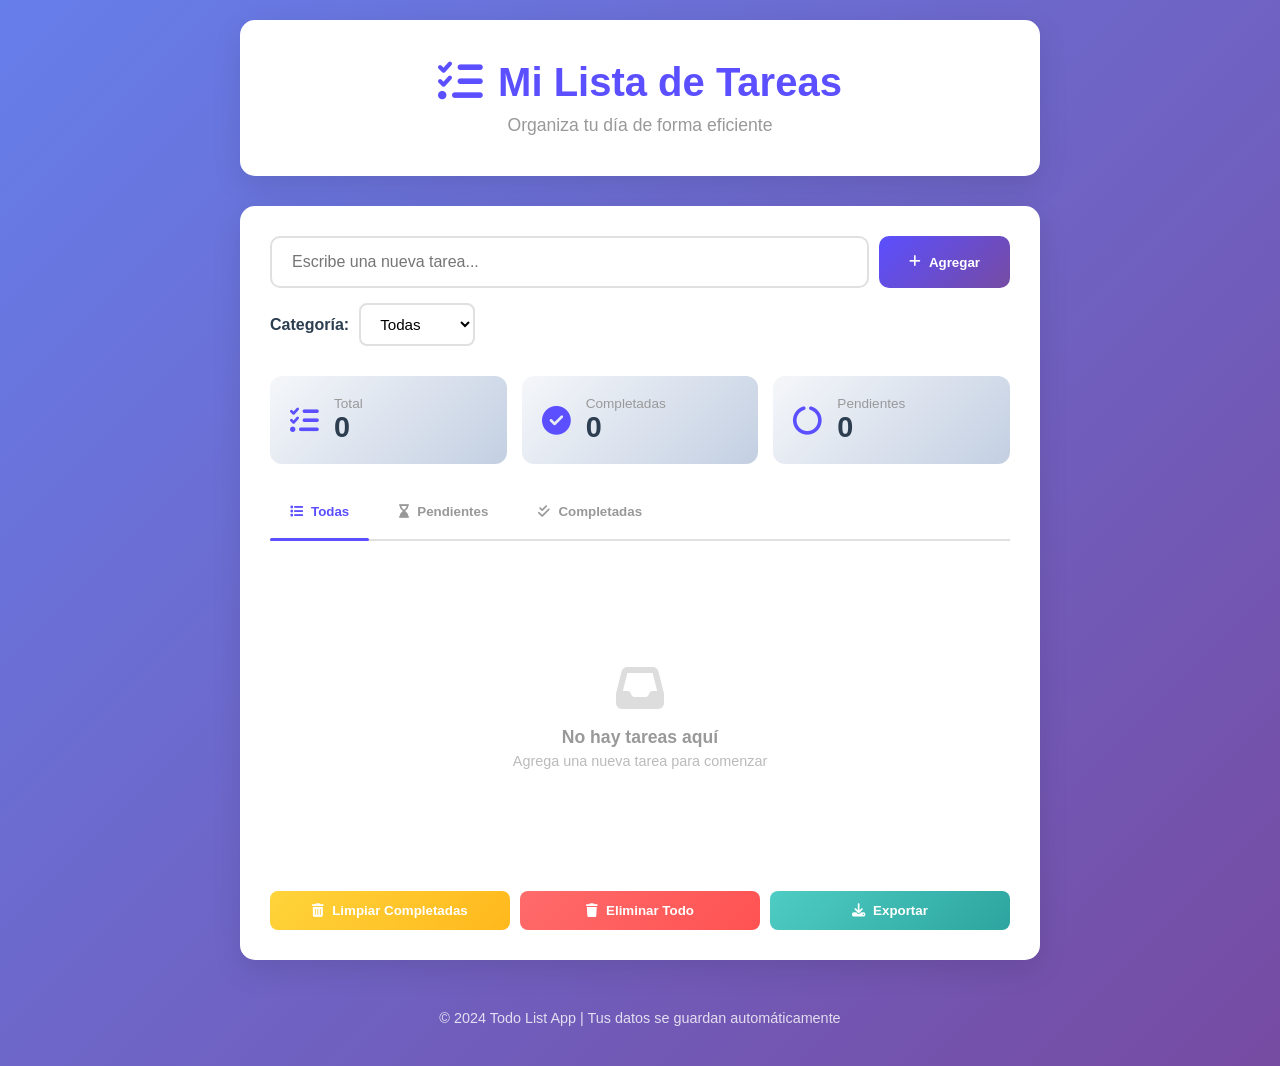
<file: todo.html>
<!DOCTYPE html>
<html lang="es">
<head>
    <meta charset="UTF-8">
    <meta name="viewport" content="width=device-width, initial-scale=1.0">
    <title>Todo List - Gestor de Tareas</title>
    <link rel="stylesheet" href="todo-styles.css">
    <link rel="stylesheet" href="https://cdnjs.cloudflare.com/ajax/libs/font-awesome/6.4.0/css/all.min.css">
</head>
<body>
    <div class="container">
        <!-- Header -->
        <header class="header">
            <div class="header-content">
                <h1><i class="fas fa-tasks"></i> Mi Lista de Tareas</h1>
                <p class="subtitle">Organiza tu día de forma eficiente</p>
            </div>
        </header>

        <!-- Main Content -->
        <main class="main">
            <!-- Input Section -->
            <section class="input-section">
                <div class="input-group">
                    <input 
                        type="text" 
                        id="taskInput" 
                        class="task-input" 
                        placeholder="Escribe una nueva tarea..."
                        autocomplete="off"
                    >
                    <button id="addBtn" class="add-btn">
                        <i class="fas fa-plus"></i> Agregar
                    </button>
                </div>
                <div class="category-select">
                    <label for="categoryFilter">Categoría:</label>
                    <select id="categoryFilter" class="category-filter">
                        <option value="all">Todas</option>
                        <option value="trabajo">Trabajo</option>
                        <option value="personal">Personal</option>
                        <option value="compras">Compras</option>
                        <option value="salud">Salud</option>
                        <option value="otro">Otro</option>
                    </select>
                </div>
            </section>

            <!-- Stats Section -->
            <section class="stats-section">
                <div class="stat-card">
                    <i class="fas fa-list-check"></i>
                    <div class="stat-content">
                        <span class="stat-label">Total</span>
                        <span class="stat-value" id="totalCount">0</span>
                    </div>
                </div>
                <div class="stat-card">
                    <i class="fas fa-circle-check"></i>
                    <div class="stat-content">
                        <span class="stat-label">Completadas</span>
                        <span class="stat-value" id="completedCount">0</span>
                    </div>
                </div>
                <div class="stat-card">
                    <i class="fas fa-circle-notch"></i>
                    <div class="stat-content">
                        <span class="stat-label">Pendientes</span>
                        <span class="stat-value" id="pendingCount">0</span>
                    </div>
                </div>
            </section>

            <!-- Tabs -->
            <div class="tabs">
                <button class="tab-btn active" data-tab="all">
                    <i class="fas fa-list"></i> Todas
                </button>
                <button class="tab-btn" data-tab="pending">
                    <i class="fas fa-hourglass-end"></i> Pendientes
                </button>
                <button class="tab-btn" data-tab="completed">
                    <i class="fas fa-check-double"></i> Completadas
                </button>
            </div>

            <!-- Tasks List -->
            <section class="tasks-section">
                <div id="tasksList" class="tasks-list">
                    <!-- Tasks will be inserted here -->
                </div>
                <div id="emptyState" class="empty-state">
                    <i class="fas fa-inbox"></i>
                    <p>No hay tareas aquí</p>
                    <small>Agrega una nueva tarea para comenzar</small>
                </div>
            </section>

            <!-- Action Buttons -->
            <section class="action-section">
                <button id="clearCompleted" class="action-btn clear-btn">
                    <i class="fas fa-trash-alt"></i> Limpiar Completadas
                </button>
                <button id="deleteAll" class="action-btn delete-btn">
                    <i class="fas fa-trash"></i> Eliminar Todo
                </button>
                <button id="exportBtn" class="action-btn export-btn">
                    <i class="fas fa-download"></i> Exportar
                </button>
            </section>
        </main>
    </div>

    <!-- Modal para editar tarea -->
    <div id="editModal" class="modal">
        <div class="modal-content">
            <div class="modal-header">
                <h2>Editar Tarea</h2>
                <button class="close-btn">&times;</button>
            </div>
            <div class="modal-body">
                <input type="text" id="editTaskInput" class="task-input" placeholder="Edita tu tarea...">
                <select id="editCategoryInput" class="category-filter">
                    <option value="trabajo">Trabajo</option>
                    <option value="personal">Personal</option>
                    <option value="compras">Compras</option>
                    <option value="salud">Salud</option>
                    <option value="otro">Otro</option>
                </select>
                <textarea id="editDescriptionInput" class="task-description" placeholder="Descripción (opcional)"></textarea>
            </div>
            <div class="modal-footer">
                <button id="cancelEditBtn" class="action-btn cancel-btn">Cancelar</button>
                <button id="saveEditBtn" class="action-btn save-btn">Guardar</button>
            </div>
        </div>
    </div>

    <!-- Footer -->
    <footer class="footer">
        <p>&copy; 2024 Todo List App | Tus datos se guardan automáticamente</p>
    </footer>

    <script src="todo-script.js"></script>
</body>
</html>
</file>
<file: todo-styles.css>
:root {
    --primary: #5B4FFF;
    --secondary: #FF6B6B;
    --success: #51CF66;
    --warning: #FFD43B;
    --danger: #FF6B6B;
    --info: #4ECDC4;
    --dark: #1a1a2e;
    --light: #f5f5f5;
    --border: #e0e0e0;
    --text-dark: #2c3e50;
    --text-light: #ecf0f1;
    --trabajo: #5B4FFF;
    --personal: #FF6B6B;
    --compras: #FFD43B;
    --salud: #51CF66;
    --otro: #4ECDC4;
}

* {
    margin: 0;
    padding: 0;
    box-sizing: border-box;
}

html {
    scroll-behavior: smooth;
}

body {
    font-family: 'Segoe UI', Tahoma, Geneva, Verdana, sans-serif;
    background: linear-gradient(135deg, #667eea 0%, #764ba2 100%);
    min-height: 100vh;
    padding: 20px;
    color: var(--text-dark);
}

.container {
    max-width: 800px;
    margin: 0 auto;
}

/* Header */
.header {
    background: white;
    border-radius: 15px;
    padding: 40px 30px;
    margin-bottom: 30px;
    box-shadow: 0 10px 30px rgba(0, 0, 0, 0.1);
    text-align: center;
}

.header-content h1 {
    font-size: 2.5rem;
    color: var(--primary);
    margin-bottom: 10px;
    display: flex;
    align-items: center;
    justify-content: center;
    gap: 15px;
}

.header-content h1 i {
    font-size: 2.8rem;
}

.subtitle {
    color: #999;
    font-size: 1.1rem;
    font-weight: 500;
}

/* Main */
.main {
    background: white;
    border-radius: 15px;
    padding: 30px;
    box-shadow: 0 10px 30px rgba(0, 0, 0, 0.1);
    margin-bottom: 30px;
}

/* Input Section */
.input-section {
    margin-bottom: 30px;
}

.input-group {
    display: flex;
    gap: 10px;
    margin-bottom: 15px;
}

.task-input {
    flex: 1;
    padding: 15px 20px;
    border: 2px solid var(--border);
    border-radius: 10px;
    font-size: 1rem;
    transition: all 0.3s ease;
}

.task-input:focus {
    outline: none;
    border-color: var(--primary);
    box-shadow: 0 0 0 3px rgba(91, 79, 255, 0.1);
}

.add-btn {
    padding: 15px 30px;
    background: linear-gradient(135deg, var(--primary), #764ba2);
    color: white;
    border: none;
    border-radius: 10px;
    font-weight: 600;
    cursor: pointer;
    transition: all 0.3s ease;
    display: flex;
    align-items: center;
    gap: 8px;
}

.add-btn:hover {
    transform: translateY(-2px);
    box-shadow: 0 5px 15px rgba(91, 79, 255, 0.4);
}

.add-btn:active {
    transform: translateY(0);
}

.category-select {
    display: flex;
    align-items: center;
    gap: 10px;
}

.category-select label {
    font-weight: 600;
    color: var(--text-dark);
}

.category-filter {
    padding: 10px 15px;
    border: 2px solid var(--border);
    border-radius: 8px;
    background: white;
    cursor: pointer;
    font-size: 0.95rem;
    transition: all 0.3s ease;
}

.category-filter:hover {
    border-color: var(--primary);
}

.category-filter:focus {
    outline: none;
    border-color: var(--primary);
    box-shadow: 0 0 0 3px rgba(91, 79, 255, 0.1);
}

/* Stats Section */
.stats-section {
    display: grid;
    grid-template-columns: repeat(auto-fit, minmax(150px, 1fr));
    gap: 15px;
    margin-bottom: 30px;
}

.stat-card {
    background: linear-gradient(135deg, #f5f7fa 0%, #c3cfe2 100%);
    padding: 20px;
    border-radius: 12px;
    display: flex;
    align-items: center;
    gap: 15px;
    transition: all 0.3s ease;
}

.stat-card:hover {
    transform: translateY(-5px);
    box-shadow: 0 5px 15px rgba(0, 0, 0, 0.1);
}

.stat-card i {
    font-size: 1.8rem;
    color: var(--primary);
}

.stat-content {
    display: flex;
    flex-direction: column;
}

.stat-label {
    font-size: 0.85rem;
    color: #999;
    font-weight: 500;
}

.stat-value {
    font-size: 1.8rem;
    font-weight: 700;
    color: var(--text-dark);
}

/* Tabs */
.tabs {
    display: flex;
    gap: 10px;
    margin-bottom: 25px;
    border-bottom: 2px solid var(--border);
    padding-bottom: 10px;
}

.tab-btn {
    padding: 10px 20px;
    background: transparent;
    border: none;
    cursor: pointer;
    font-weight: 600;
    color: #999;
    transition: all 0.3s ease;
    display: flex;
    align-items: center;
    gap: 8px;
    position: relative;
}

.tab-btn:hover {
    color: var(--primary);
}

.tab-btn.active {
    color: var(--primary);
}

.tab-btn.active::after {
    content: '';
    position: absolute;
    bottom: -12px;
    left: 0;
    right: 0;
    height: 3px;
    background: var(--primary);
    border-radius: 2px;
}

/* Tasks Section */
.tasks-section {
    min-height: 300px;
    margin-bottom: 25px;
}

.tasks-list {
    display: flex;
    flex-direction: column;
    gap: 12px;
}

.task-item {
    display: flex;
    align-items: center;
    gap: 12px;
    padding: 15px;
    background: var(--light);
    border-radius: 10px;
    transition: all 0.3s ease;
    border-left: 4px solid transparent;
    animation: slideIn 0.3s ease;
}

@keyframes slideIn {
    from {
        opacity: 0;
        transform: translateX(-20px);
    }
    to {
        opacity: 1;
        transform: translateX(0);
    }
}

.task-item:hover {
    box-shadow: 0 4px 12px rgba(0, 0, 0, 0.1);
    transform: translateX(5px);
}

.task-item.completed {
    opacity: 0.6;
    background: #f0f0f0;
}

.task-item.completed .task-text {
    text-decoration: line-through;
    color: #999;
}

/* Category colors */
.task-item[data-category="trabajo"] {
    border-left-color: var(--trabajo);
}

.task-item[data-category="personal"] {
    border-left-color: var(--personal);
}

.task-item[data-category="compras"] {
    border-left-color: var(--compras);
}

.task-item[data-category="salud"] {
    border-left-color: var(--salud);
}

.task-item[data-category="otro"] {
    border-left-color: var(--otro);
}

.task-checkbox {
    width: 20px;
    height: 20px;
    cursor: pointer;
    accent-color: var(--success);
}

.task-content {
    flex: 1;
}

.task-header {
    display: flex;
    align-items: center;
    gap: 10px;
    margin-bottom: 5px;
}

.task-text {
    font-weight: 500;
    font-size: 1.05rem;
    word-break: break-word;
}

.task-category {
    display: inline-block;
    padding: 3px 10px;
    border-radius: 15px;
    font-size: 0.75rem;
    font-weight: 600;
    color: white;
}

.task-category.trabajo { background-color: var(--trabajo); }
.task-category.personal { background-color: var(--personal); }
.task-category.compras { background-color: var(--compras); }
.task-category.salud { background-color: var(--salud); }
.task-category.otro { background-color: var(--otro); }

.task-description {
    font-size: 0.9rem;
    color: #666;
    margin-top: 3px;
}

.task-actions {
    display: flex;
    gap: 8px;
}

.task-btn {
    padding: 8px 12px;
    border: none;
    border-radius: 6px;
    cursor: pointer;
    font-size: 0.9rem;
    transition: all 0.3s ease;
    display: flex;
    align-items: center;
    gap: 5px;
}

.edit-btn {
    background: var(--info);
    color: white;
}

.edit-btn:hover {
    background: #3da8a8;
}

.delete-btn {
    background: var(--secondary);
    color: white;
}

.delete-btn:hover {
    background: #ff5252;
}

.task-date {
    font-size: 0.8rem;
    color: #999;
    margin-top: 3px;
}

/* Empty State */
.empty-state {
    display: flex;
    flex-direction: column;
    align-items: center;
    justify-content: center;
    min-height: 300px;
    color: #999;
    animation: fadeIn 0.3s ease;
}

@keyframes fadeIn {
    from { opacity: 0; }
    to { opacity: 1; }
}

.empty-state i {
    font-size: 3rem;
    margin-bottom: 15px;
    color: #ddd;
}

.empty-state p {
    font-size: 1.1rem;
    font-weight: 600;
    margin-bottom: 5px;
}

.empty-state small {
    font-size: 0.9rem;
    color: #bbb;
}

/* Action Section */
.action-section {
    display: grid;
    grid-template-columns: repeat(auto-fit, minmax(150px, 1fr));
    gap: 10px;
}

.action-btn {
    padding: 12px 20px;
    border: none;
    border-radius: 8px;
    cursor: pointer;
    font-weight: 600;
    transition: all 0.3s ease;
    display: flex;
    align-items: center;
    justify-content: center;
    gap: 8px;
}

.clear-btn {
    background: linear-gradient(135deg, var(--warning), #ffb81c);
    color: white;
}

.clear-btn:hover {
    transform: translateY(-2px);
    box-shadow: 0 5px 15px rgba(255, 212, 59, 0.4);
}

.delete-btn {
    background: linear-gradient(135deg, var(--danger), #ff5252);
    color: white;
}

.delete-btn:hover {
    transform: translateY(-2px);
    box-shadow: 0 5px 15px rgba(255, 107, 107, 0.4);
}

.export-btn {
    background: linear-gradient(135deg, var(--info), #2da49f);
    color: white;
}

.export-btn:hover {
    transform: translateY(-2px);
    box-shadow: 0 5px 15px rgba(78, 205, 196, 0.4);
}

/* Modal */
.modal {
    display: none;
    position: fixed;
    z-index: 1000;
    left: 0;
    top: 0;
    width: 100%;
    height: 100%;
    background-color: rgba(0, 0, 0, 0.5);
    animation: fadeIn 0.3s ease;
}

.modal-content {
    background: white;
    margin: 10% auto;
    padding: 0;
    border-radius: 15px;
    width: 90%;
    max-width: 500px;
    box-shadow: 0 10px 40px rgba(0, 0, 0, 0.3);
    animation: slideDown 0.3s ease;
}

@keyframes slideDown {
    from {
        transform: translateY(-50px);
        opacity: 0;
    }
    to {
        transform: translateY(0);
        opacity: 1;
    }
}

.modal-header {
    padding: 20px;
    border-bottom: 2px solid var(--border);
    display: flex;
    justify-content: space-between;
    align-items: center;
}

.modal-header h2 {
    color: var(--primary);
    margin: 0;
}

.close-btn {
    background: none;
    border: none;
    font-size: 1.8rem;
    cursor: pointer;
    color: #999;
    transition: color 0.3s ease;
}

.close-btn:hover {
    color: var(--text-dark);
}

.modal-body {
    padding: 20px;
    display: flex;
    flex-direction: column;
    gap: 15px;
}

.task-description {
    padding: 12px;
    border: 2px solid var(--border);
    border-radius: 8px;
    font-family: inherit;
    font-size: 0.95rem;
    resize: vertical;
    min-height: 80px;
}

.task-description:focus {
    outline: none;
    border-color: var(--primary);
    box-shadow: 0 0 0 3px rgba(91, 79, 255, 0.1);
}

.modal-footer {
    padding: 20px;
    border-top: 2px solid var(--border);
    display: flex;
    gap: 10px;
    justify-content: flex-end;
}

.cancel-btn {
    background: var(--border);
    color: var(--text-dark);
}

.cancel-btn:hover {
    background: #ccc;
}

.save-btn {
    background: var(--success);
    color: white;
}

.save-btn:hover {
    background: #40c057;
    transform: translateY(-2px);
    box-shadow: 0 5px 15px rgba(81, 207, 102, 0.4);
}

/* Footer */
.footer {
    text-align: center;
    color: rgba(255, 255, 255, 0.8);
    padding: 20px;
    font-size: 0.9rem;
}

/* Responsive */
@media (max-width: 600px) {
    .header-content h1 {
        font-size: 1.8rem;
    }

    .input-group {
        flex-direction: column;
    }

    .add-btn {
        width: 100%;
        justify-content: center;
    }

    .stats-section {
        grid-template-columns: 1fr;
    }

    .tabs {
        flex-wrap: wrap;
    }

    .action-section {
        grid-template-columns: 1fr;
    }

    .task-actions {
        width: 100%;
    }

    .task-btn {
        flex: 1;
        justify-content: center;
    }

    .modal-content {
        width: 95%;
        margin: 20% auto;
    }
}
</file>
